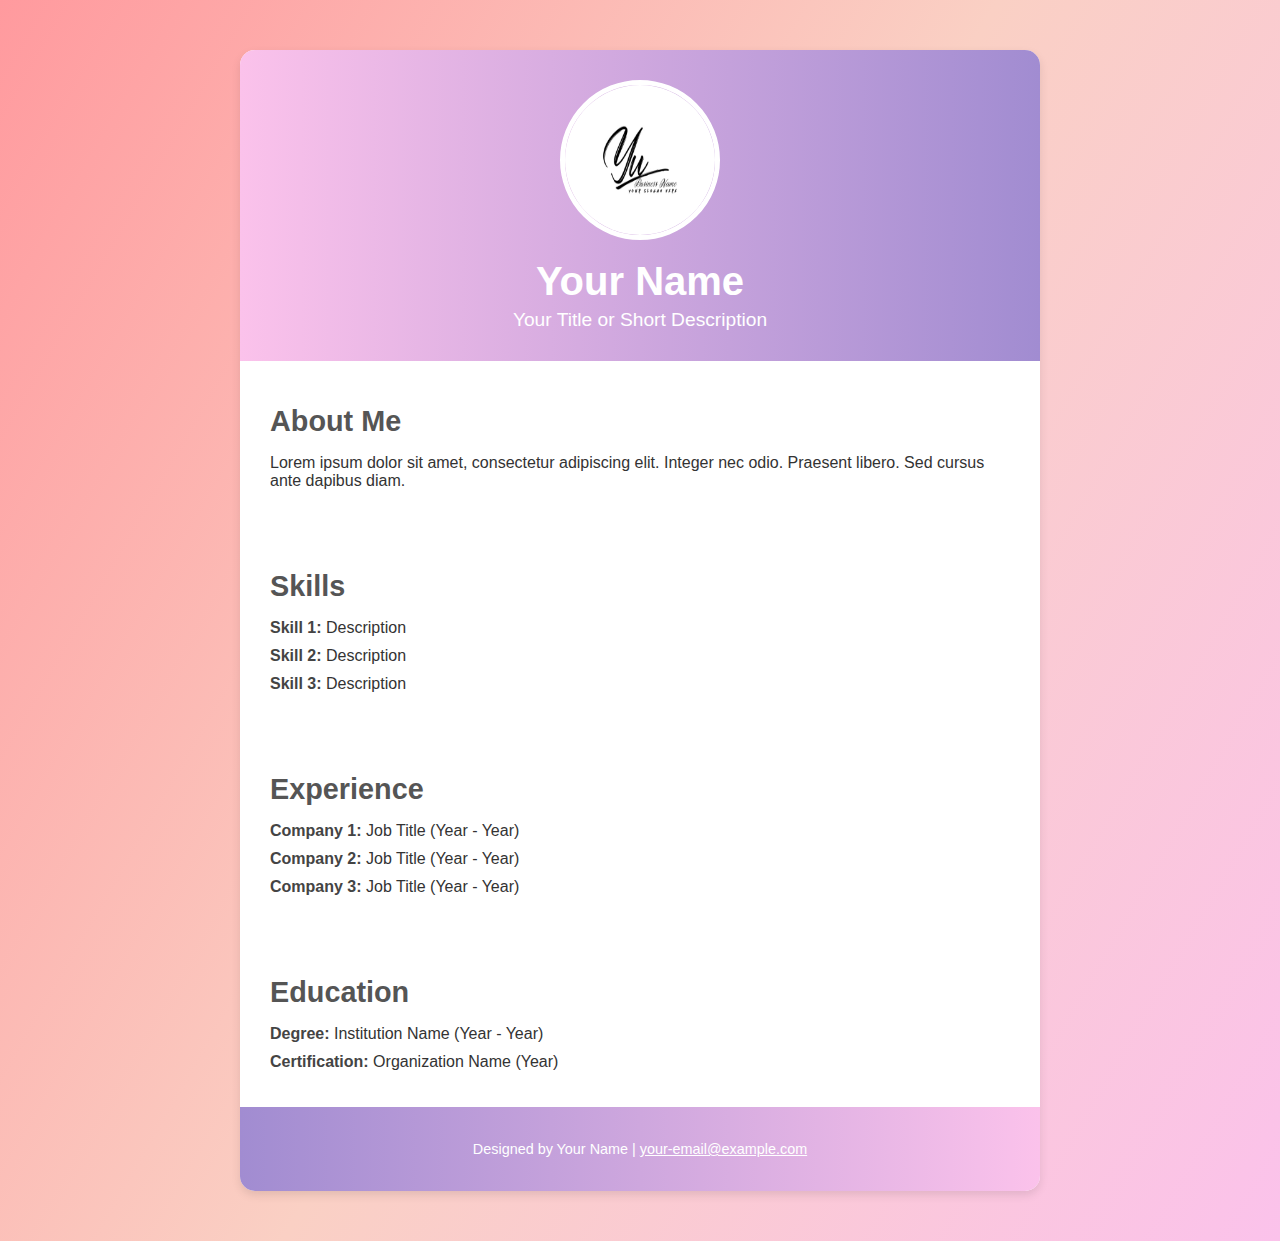
<file: index.html>
<!DOCTYPE html>
<html lang="en">
<head>
    <meta charset="UTF-8">
    <meta name="viewport" content="width=device-width, initial-scale=1.0">
    <title>Colorful Resume</title>
 <link rel="stylesheet" href="colorstyle.css">
</head>
<body>
    <div class="container">
        <header>
            <img src="img/img_girl.jpg" alt="Your Photo">
            <h1>Your Name</h1>
            <p>Your Title or Short Description</p>
        </header>

        <div class="section">
            <h2>About Me</h2>
            <p>Lorem ipsum dolor sit amet, consectetur adipiscing elit. Integer nec odio. Praesent libero. Sed cursus ante dapibus diam.</p>
        </div>

        <div class="section">
            <h2>Skills</h2>
            <ul>
                <li><span>Skill 1:</span> Description</li>
                <li><span>Skill 2:</span> Description</li>
                <li><span>Skill 3:</span> Description</li>
            </ul>
        </div>

        <div class="section">
            <h2>Experience</h2>
            <ul>
                <li><span>Company 1:</span> Job Title (Year - Year)</li>
                <li><span>Company 2:</span> Job Title (Year - Year)</li>
                <li><span>Company 3:</span> Job Title (Year - Year)</li>
            </ul>
        </div>

        <div class="section">
            <h2>Education</h2>
            <ul>
                <li><span>Degree:</span> Institution Name (Year - Year)</li>
                <li><span>Certification:</span> Organization Name (Year)</li>
            </ul>
        </div>

        <footer>
            <p>Designed by Your Name | <a href="mailto:your-email@example.com">your-email@example.com</a></p>
        </footer>
    </div>
</body>
</html>
</file>
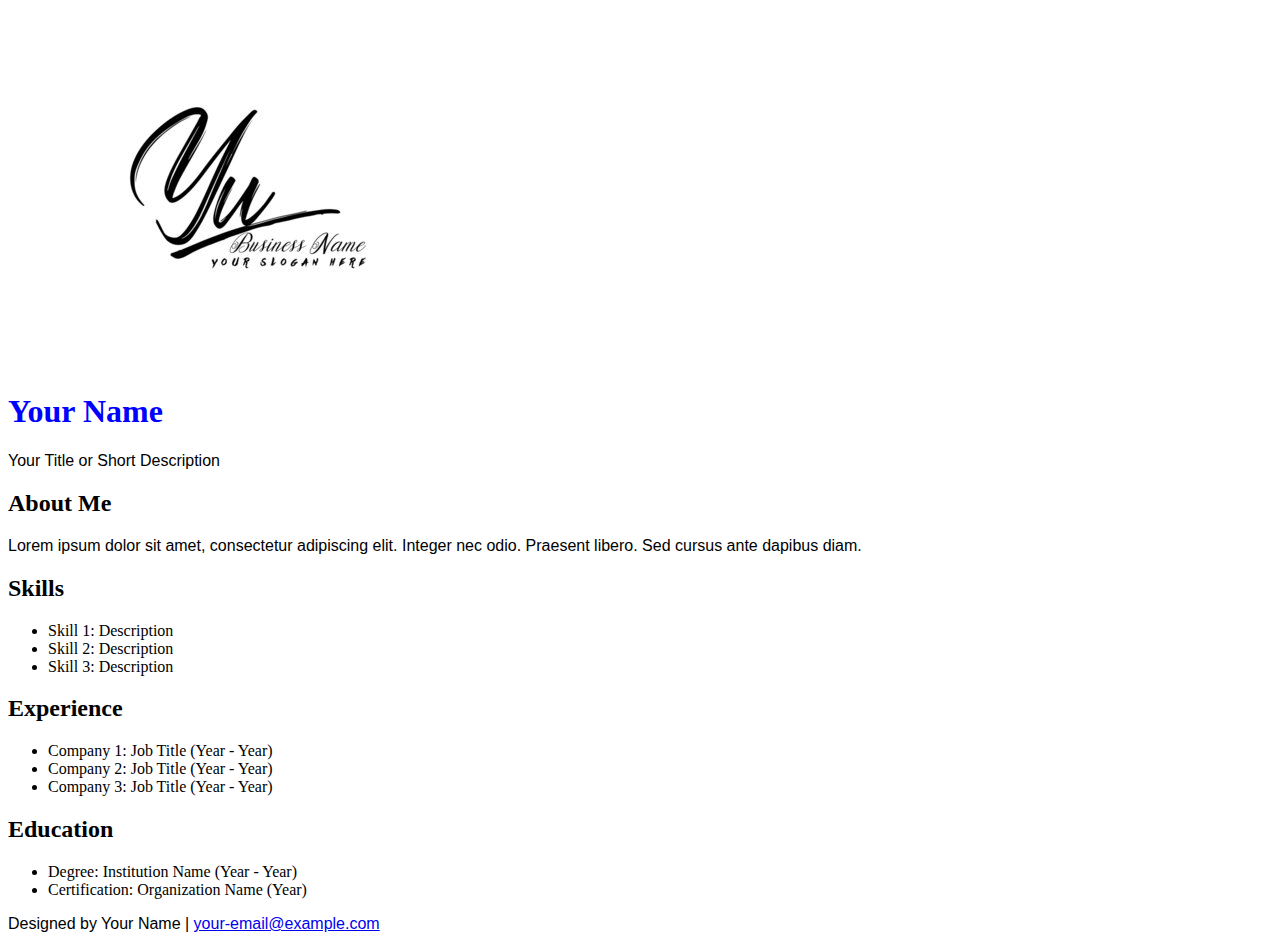
<file: color.html>
<!DOCTYPE html>
<html lang="en">
<head>
    <meta charset="UTF-8">
    <meta name="viewport" content="width=device-width, initial-scale=1.0">
    <title>Colorful Resume</title>
 <link rel="stylesheet" href="style.css">
</head>
<body>
    <div class="container">
        <header>
            <img src="img/img_girl.jpg" alt="Your Photo">
            <h1>Your Name</h1>
            <p>Your Title or Short Description</p>
        </header>

        <div class="section">
            <h2>About Me</h2>
            <p>Lorem ipsum dolor sit amet, consectetur adipiscing elit. Integer nec odio. Praesent libero. Sed cursus ante dapibus diam.</p>
        </div>

        <div class="section">
            <h2>Skills</h2>
            <ul>
                <li><span>Skill 1:</span> Description</li>
                <li><span>Skill 2:</span> Description</li>
                <li><span>Skill 3:</span> Description</li>
            </ul>
        </div>

        <div class="section">
            <h2>Experience</h2>
            <ul>
                <li><span>Company 1:</span> Job Title (Year - Year)</li>
                <li><span>Company 2:</span> Job Title (Year - Year)</li>
                <li><span>Company 3:</span> Job Title (Year - Year)</li>
            </ul>
        </div>

        <div class="section">
            <h2>Education</h2>
            <ul>
                <li><span>Degree:</span> Institution Name (Year - Year)</li>
                <li><span>Certification:</span> Organization Name (Year)</li>
            </ul>
        </div>

        <footer>
            <p>Designed by Your Name | <a href="mailto:your-email@example.com">your-email@example.com</a></p>
        </footer>
    </div>
</body>
</html>
</file>
<file: colorstyle.css>
body {
    font-family: Arial, sans-serif;
    margin: 0;
    padding: 0;
    background: linear-gradient(120deg, #ff9a9e, #fad0c4, #fbc2eb);
    color: #333;
}

.container {
    max-width: 800px;
    margin: 50px auto;
    background: #ffffff;
    border-radius: 15px;
    box-shadow: 0 4px 10px rgba(0, 0, 0, 0.1);
    overflow: hidden;
}

header {
    text-align: center;
    padding: 30px;
    background: linear-gradient(90deg, #fbc2eb, #a18cd1);
    color: white;
}

header img {
    width: 150px;
    height: 150px;
    border-radius: 50%;
    border: 5px solid white;
}

header h1 {
    margin: 15px 0 5px;
    font-size: 2.5rem;
}

header p {
    margin: 0;
    font-size: 1.2rem;
}

.section {
    padding: 20px 30px;
}

.section h2 {
    font-size: 1.8rem;
    margin-bottom: 10px;
    color: #555;
}

.section ul {
    list-style: none;
    padding: 0;
}

.section ul li {
    margin-bottom: 10px;
}

.section ul li span {
    font-weight: bold;
    color: #444;
}

footer {
    text-align: center;
    padding: 20px;
    background: linear-gradient(90deg, #a18cd1, #fbc2eb);
    color: white;
    font-size: 0.9rem;
}

footer a {
    color: white;
    text-decoration: underline;
}
</file>
<file: style.css>
p,
label {
  font:
    1rem 'Fira Sans',
    sans-serif;
}

input {
  margin: 0.4rem;
}
label {
    display: block;
    font:
      1rem 'Fira Sans',
      sans-serif;
  }
  
  input,
  label {
    margin: 0.4rem 0;
  }

  h1{
    color: blue;
  }
</file>
